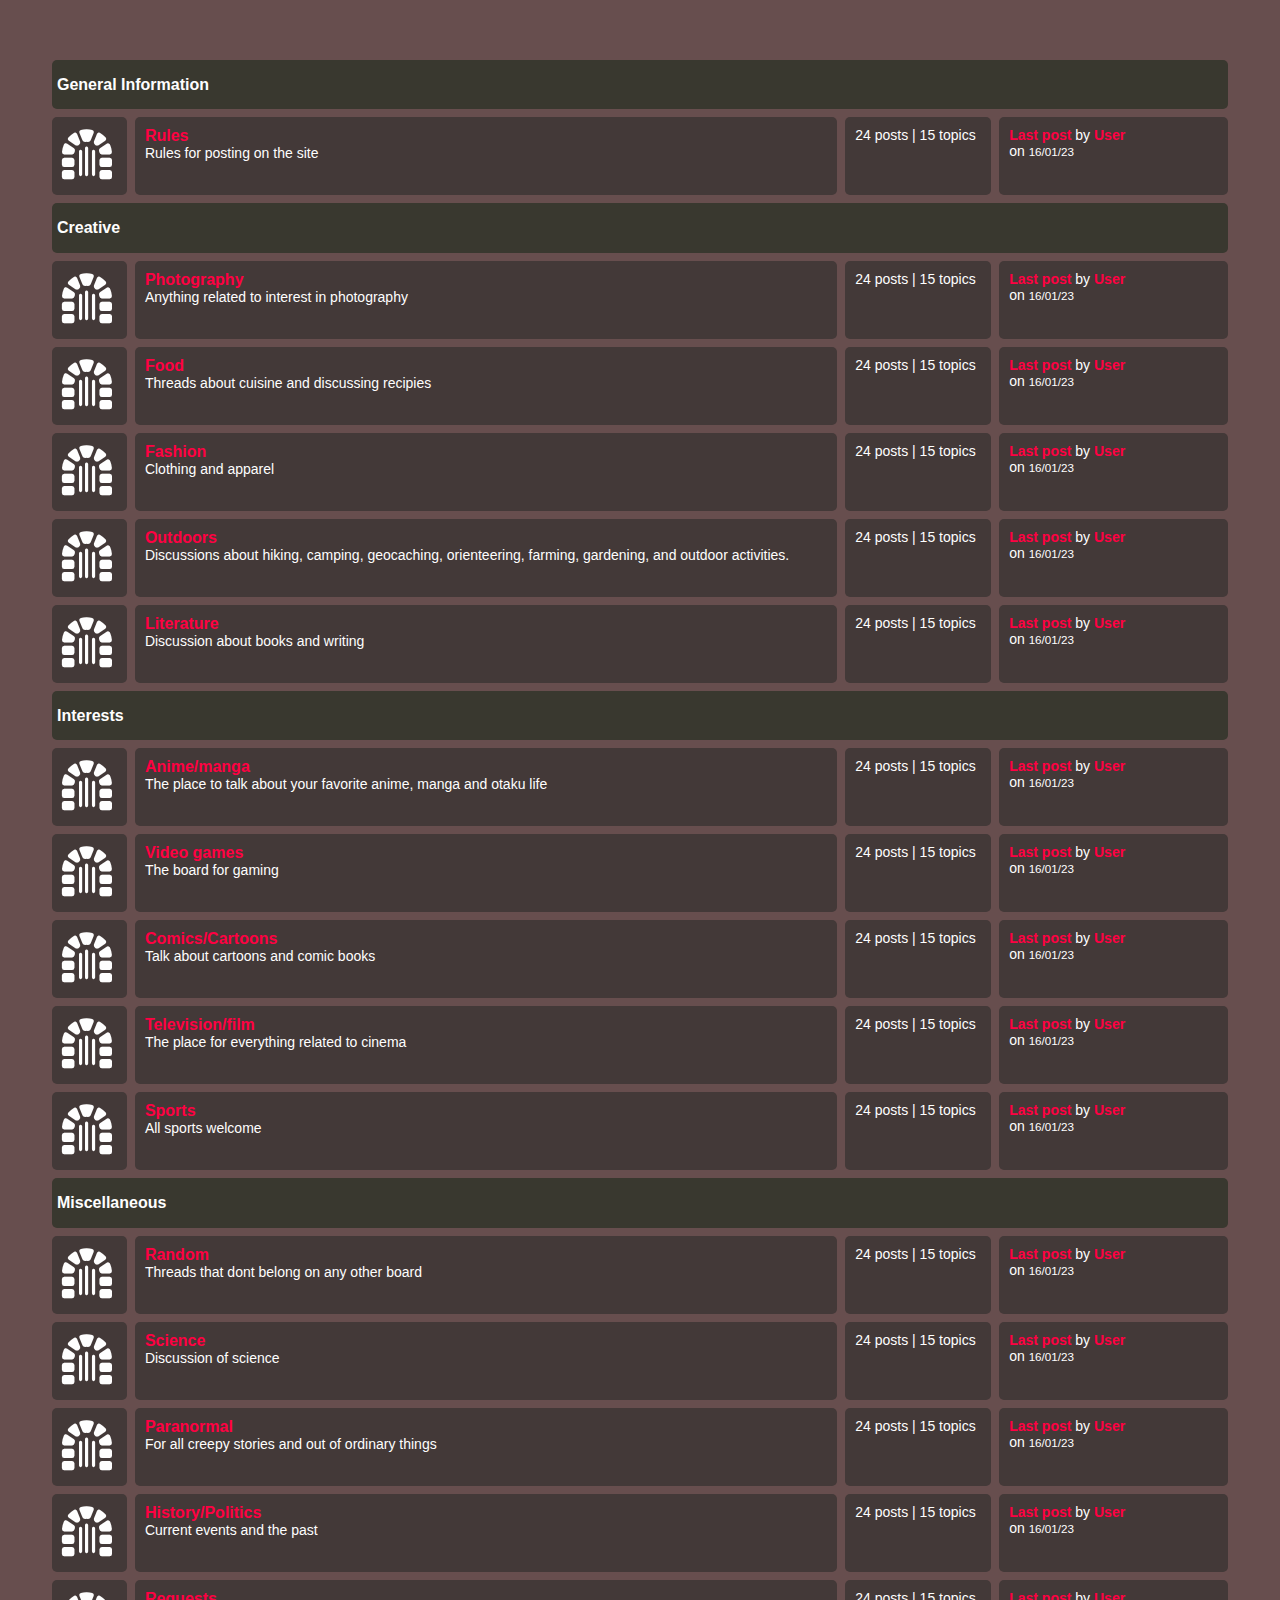
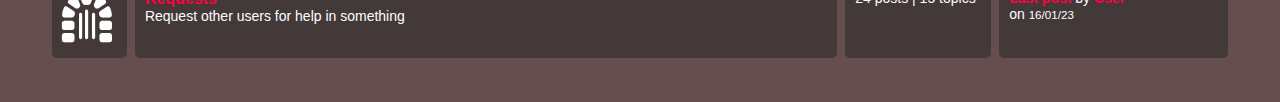
<file: index.html>
<!DOCTYPE html>
<html lang="en">
<head>
    <meta charset="UTF-8">
    <meta http-equiv="X-UA-Compatible" content="IE=edge">
    <meta name="viewport" content="width=device-width, initial-scale=1.0">
    <title>NeatTopics</title>
    <link rel="stylesheet" href="fontawesome-free-6.2.1-web\css\all.min.css">
    <link rel="stylesheet" href="style.css" class="rel">
</head>
<body>
    <div class="container">
        <div class="subforum">
            <div class="subforum-title">
                <h1>General Information</h1>
            </div>

            <!-- one board start -->
            <div class="subforum-row">
                <div class="subforum-icon subforum-column">
                    <i class="fa-solid fa-dungeon"></i>
                    
                </div>
                <div class="subforum-description subforum-column">
                    <h1><a href="">Rules</a></h1>
                    <p>Rules for posting on the site</p>
                </div>
                <div class="subforum-stats subforum-column">
                    <span>24 posts | 15 topics</span>
                </div>
                <div class="subforum-info subforum-column">
                    <b><a href="">Last post</a></b> by <a href="">User</a>
                    <br>
                    on <small>16/01/23</small>
                </div>
            </div>
            <!-- one board end -->

            <hr class="subforum-divider">

            <div class="subforum-title">
                <h1>Creative</h1>
            </div>
            <div class="subforum-row">
                <div class="subforum-icon subforum-column">
                    <i class="fa-solid fa-dungeon"></i>
                    
                </div>
                <div class="subforum-description subforum-column">
                    <h1><a href="">Photography</a></h1>
                    <p>Anything related to interest in photography</p>
                </div>
                <div class="subforum-stats subforum-column">
                    <span>24 posts | 15 topics</span>
                </div>
                <div class="subforum-info subforum-column">
                    <b><a href="">Last post</a></b> by <a href="">User</a>
                    <br>
                    on <small>16/01/23</small>
                </div>
            </div>
            <div class="subforum-row">
                <div class="subforum-icon subforum-column">
                    <i class="fa-solid fa-dungeon"></i>
                    
                </div>
                <div class="subforum-description subforum-column">
                    <h1><a href="">Food</a></h1>
                    <p>Threads about cuisine and discussing recipies</p>
                </div>
                <div class="subforum-stats subforum-column">
                    <span>24 posts | 15 topics</span>
                </div>
                <div class="subforum-info subforum-column">
                    <b><a href="">Last post</a></b> by <a href="">User</a>
                    <br>
                    on <small>16/01/23</small>
                </div>
            </div>
            <div class="subforum-row">
                <div class="subforum-icon subforum-column">
                    <i class="fa-solid fa-dungeon"></i>
                    
                </div>
                <div class="subforum-description subforum-column">
                    <h1><a href="">Fashion</a></h1>
                    <p>Clothing and apparel</p>
                </div>
                <div class="subforum-stats subforum-column">
                    <span>24 posts | 15 topics</span>
                </div>
                <div class="subforum-info subforum-column">
                    <b><a href="">Last post</a></b> by <a href="">User</a>
                    <br>
                    on <small>16/01/23</small>
                </div>
            </div>
            <div class="subforum-row">
                <div class="subforum-icon subforum-column">
                    <i class="fa-solid fa-dungeon"></i>
                    
                </div>
                <div class="subforum-description subforum-column">
                    <h1><a href="">Outdoors</a></h1>
                    <p>Discussions about hiking, camping, geocaching, orienteering, farming, gardening, and outdoor activities.
                    </p>
                </div>
                <div class="subforum-stats subforum-column">
                    <span>24 posts | 15 topics</span>
                </div>
                <div class="subforum-info subforum-column">
                    <b><a href="">Last post</a></b> by <a href="">User</a>
                    <br>
                    on <small>16/01/23</small>
                </div>
            </div>
            <div class="subforum-row">
                <div class="subforum-icon subforum-column">
                    <i class="fa-solid fa-dungeon"></i>
                    
                </div>
                <div class="subforum-description subforum-column">
                    <h1><a href="">Literature</a></h1>
                    <p>Discussion about books and writing</p>
                </div>
                <div class="subforum-stats subforum-column">
                    <span>24 posts | 15 topics</span>
                </div>
                <div class="subforum-info subforum-column">
                    <b><a href="">Last post</a></b> by <a href="">User</a>
                    <br>
                    on <small>16/01/23</small>
                </div>
            </div>

            <hr class="subforum-divider">

            <div class="subforum-title">
                <h1>Interests</h1>
            </div>
            <div class="subforum-row">
                <div class="subforum-icon subforum-column">
                    <i class="fa-solid fa-dungeon"></i>
                    
                </div>
                <div class="subforum-description subforum-column">
                    <h1><a href="">Anime/manga</a></h1>
                    <p>The place to talk about your favorite anime, manga and otaku life</p>
                </div>
                <div class="subforum-stats subforum-column">
                    <span>24 posts | 15 topics</span>
                </div>
                <div class="subforum-info subforum-column">
                    <b><a href="">Last post</a></b> by <a href="">User</a>
                    <br>
                    on <small>16/01/23</small>
                </div>
            </div>
            <div class="subforum-row">
                <div class="subforum-icon subforum-column">
                    <i class="fa-solid fa-dungeon"></i>
                    
                </div>
                <div class="subforum-description subforum-column">
                    <h1><a href="">Video games</a></h1>
                    <p>The board for gaming</p>
                </div>
                <div class="subforum-stats subforum-column">
                    <span>24 posts | 15 topics</span>
                </div>
                <div class="subforum-info subforum-column">
                    <b><a href="">Last post</a></b> by <a href="">User</a>
                    <br>
                    on <small>16/01/23</small>
                </div>
            </div>
            <div class="subforum-row">
                <div class="subforum-icon subforum-column">
                    <i class="fa-solid fa-dungeon"></i>
                    
                </div>
                <div class="subforum-description subforum-column">
                    <h1><a href="">Comics/Cartoons</a></h1>
                    <p>Talk about cartoons and comic books</p>
                </div>
                <div class="subforum-stats subforum-column">
                    <span>24 posts | 15 topics</span>
                </div>
                <div class="subforum-info subforum-column">
                    <b><a href="">Last post</a></b> by <a href="">User</a>
                    <br>
                    on <small>16/01/23</small>
                </div>
            </div>
            <div class="subforum-row">
                <div class="subforum-icon subforum-column">
                    <i class="fa-solid fa-dungeon"></i>
                    
                </div>
                <div class="subforum-description subforum-column">
                    <h1><a href="">Television/film</a></h1>
                    <p>The place for everything related to cinema
                    </p>
                </div>
                <div class="subforum-stats subforum-column">
                    <span>24 posts | 15 topics</span>
                </div>
                <div class="subforum-info subforum-column">
                    <b><a href="">Last post</a></b> by <a href="">User</a>
                    <br>
                    on <small>16/01/23</small>
                </div>
            </div>
            <div class="subforum-row">
                <div class="subforum-icon subforum-column">
                    <i class="fa-solid fa-dungeon"></i>
                    
                </div>
                <div class="subforum-description subforum-column">
                    <h1><a href="">Sports</a></h1>
                    <p>All sports welcome</p>
                </div>
                <div class="subforum-stats subforum-column">
                    <span>24 posts | 15 topics</span>
                </div>
                <div class="subforum-info subforum-column">
                    <b><a href="">Last post</a></b> by <a href="">User</a>
                    <br>
                    on <small>16/01/23</small>
                </div>
            </div>


            <hr class="subforum-divider">

            <div class="subforum-title">
                <h1>Miscellaneous</h1>
            </div>
            <div class="subforum-row">
                <div class="subforum-icon subforum-column">
                    <i class="fa-solid fa-dungeon"></i>
                    
                </div>
                <div class="subforum-description subforum-column">
                    <h1><a href="">Random</a></h1>
                    <p>Threads that dont belong on any other board</p>
                </div>
                <div class="subforum-stats subforum-column">
                    <span>24 posts | 15 topics</span>
                </div>
                <div class="subforum-info subforum-column">
                    <b><a href="">Last post</a></b> by <a href="">User</a>
                    <br>
                    on <small>16/01/23</small>
                </div>
            </div>
            <div class="subforum-row">
                <div class="subforum-icon subforum-column">
                    <i class="fa-solid fa-dungeon"></i>
                    
                </div>
                <div class="subforum-description subforum-column">
                    <h1><a href="">Science</a></h1>
                    <p>Discussion of science</p>
                </div>
                <div class="subforum-stats subforum-column">
                    <span>24 posts | 15 topics</span>
                </div>
                <div class="subforum-info subforum-column">
                    <b><a href="">Last post</a></b> by <a href="">User</a>
                    <br>
                    on <small>16/01/23</small>
                </div>
            </div>
            <div class="subforum-row">
                <div class="subforum-icon subforum-column">
                    <i class="fa-solid fa-dungeon"></i>
                    
                </div>
                <div class="subforum-description subforum-column">
                    <h1><a href="">Paranormal</a></h1>
                    <p>For all creepy stories and out of ordinary things</p>
                </div>
                <div class="subforum-stats subforum-column">
                    <span>24 posts | 15 topics</span>
                </div>
                <div class="subforum-info subforum-column">
                    <b><a href="">Last post</a></b> by <a href="">User</a>
                    <br>
                    on <small>16/01/23</small>
                </div>
            </div>
            <div class="subforum-row">
                <div class="subforum-icon subforum-column">
                    <i class="fa-solid fa-dungeon"></i>
                    
                </div>
                <div class="subforum-description subforum-column">
                    <h1><a href="">History/Politics</a></h1>
                    <p>Current events and the past
                    </p>
                </div>
                <div class="subforum-stats subforum-column">
                    <span>24 posts | 15 topics</span>
                </div>
                <div class="subforum-info subforum-column">
                    <b><a href="">Last post</a></b> by <a href="">User</a>
                    <br>
                    on <small>16/01/23</small>
                </div>
            </div>
            <div class="subforum-row">
                <div class="subforum-icon subforum-column">
                    <i class="fa-solid fa-dungeon"></i>
                    
                </div>
                <div class="subforum-description subforum-column">
                    <h1><a href="">Requests</a></h1>
                    <p>Request other users for help in something</p>
                </div>
                <div class="subforum-stats subforum-column">
                    <span>24 posts | 15 topics</span>
                </div>
                <div class="subforum-info subforum-column">
                    <b><a href="">Last post</a></b> by <a href="">User</a>
                    <br>
                    on <small>16/01/23</small>
                </div>
            </div>
            
            
        </div>
        
    </div>
    
</body>
</html>
</file>
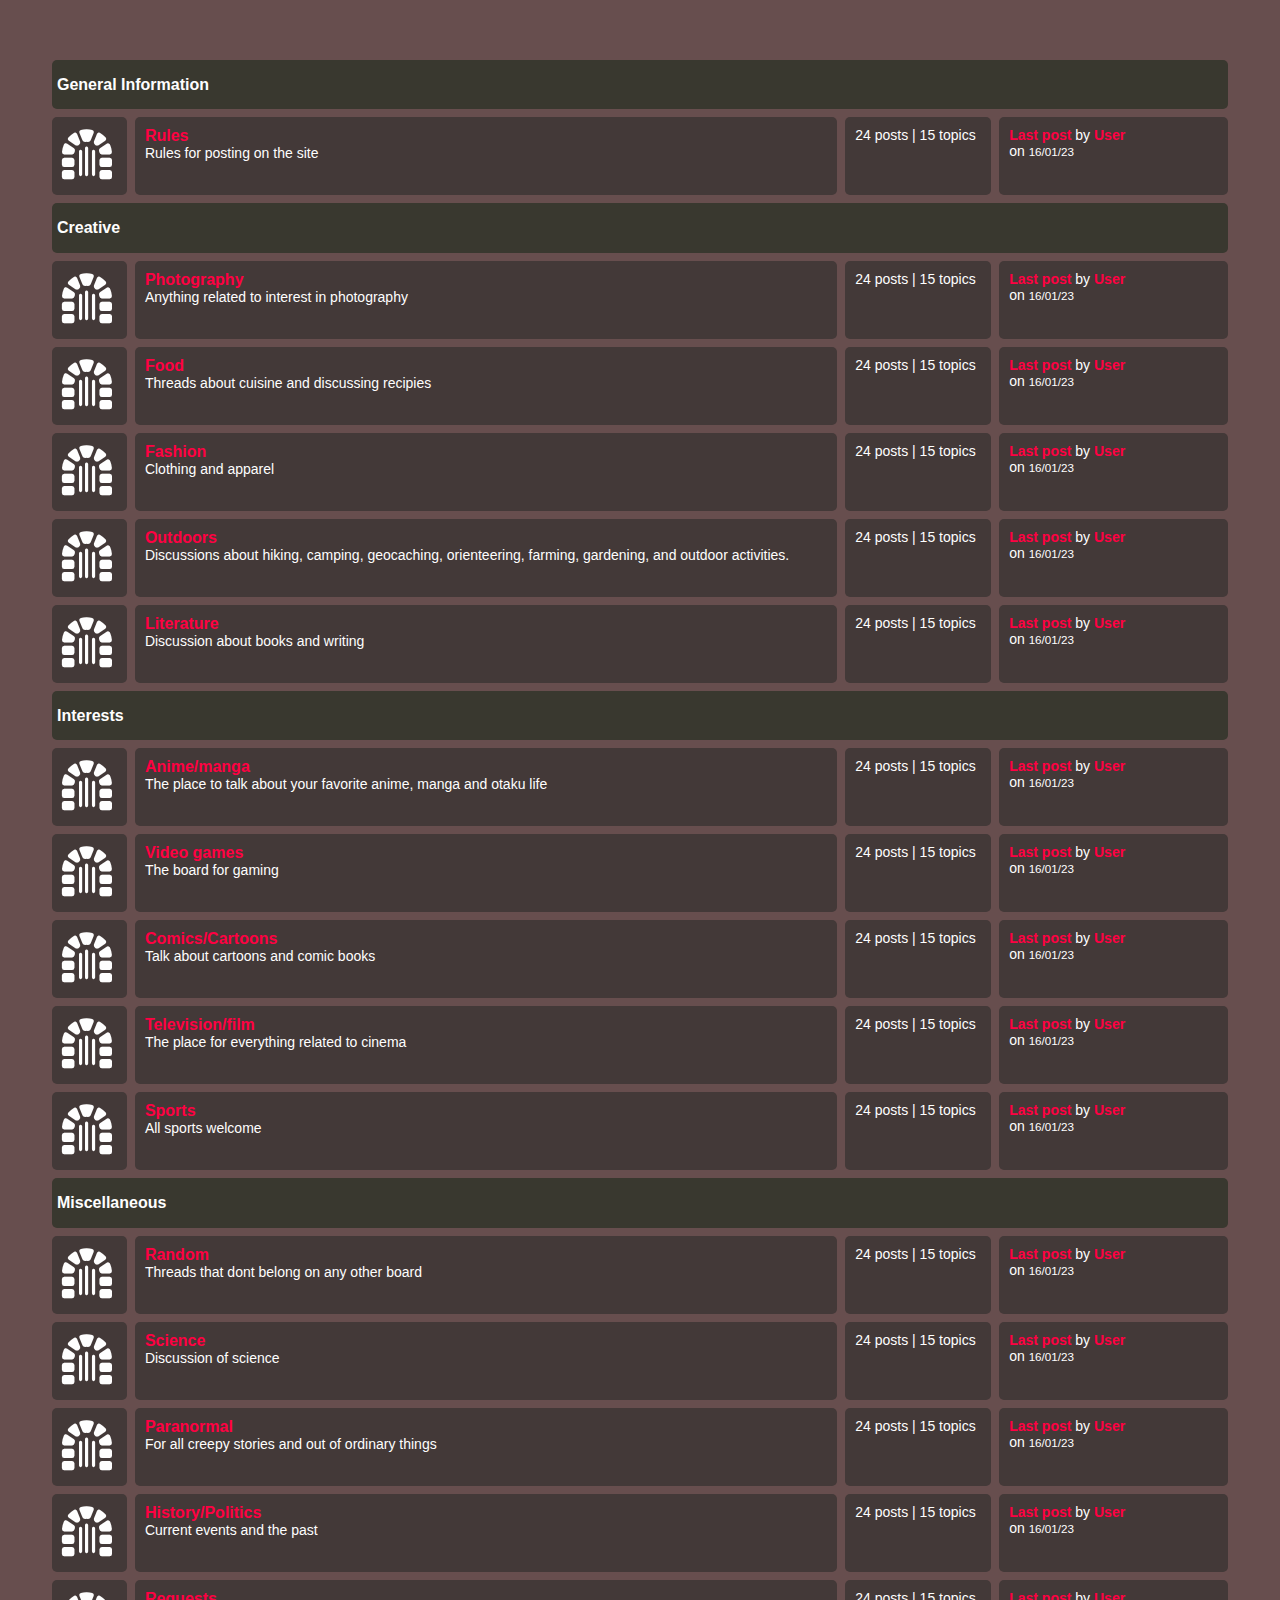
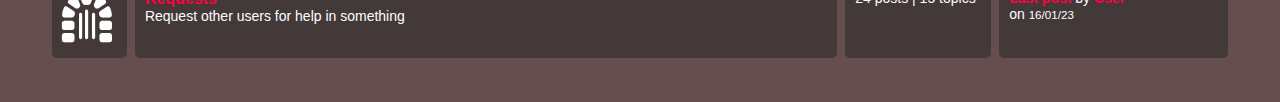
<file: home.html>
<!DOCTYPE html>
<html lang="en">
<head>
    <meta charset="UTF-8">
    <meta http-equiv="X-UA-Compatible" content="IE=edge">
    <meta name="viewport" content="width=device-width, initial-scale=1.0">
    <title>NeatTopics</title>
    <link rel="stylesheet" href="fontawesome-free-6.2.1-web\css\all.min.css">
    <link rel="stylesheet" href="style.css" class="rel">
</head>
<body>
    <div class="container">
        <div class="subforum">
            <div class="subforum-title">
                <h1>General Information</h1>
            </div>

            <!-- one board start -->
            <div class="subforum-row">
                <div class="subforum-icon subforum-column">
                    <i class="fa-solid fa-dungeon"></i>
                    
                </div>
                <div class="subforum-description subforum-column">
                    <h1><a href="">Rules</a></h1>
                    <p>Rules for posting on the site</p>
                </div>
                <div class="subforum-stats subforum-column">
                    <span>24 posts | 15 topics</span>
                </div>
                <div class="subforum-info subforum-column">
                    <b><a href="">Last post</a></b> by <a href="">User</a>
                    <br>
                    on <small>16/01/23</small>
                </div>
            </div>
            <!-- one board end -->

            <hr class="subforum-divider">

            <div class="subforum-title">
                <h1>Creative</h1>
            </div>
            <div class="subforum-row">
                <div class="subforum-icon subforum-column">
                    <i class="fa-solid fa-dungeon"></i>
                    
                </div>
                <div class="subforum-description subforum-column">
                    <h1><a href="">Photography</a></h1>
                    <p>Anything related to interest in photography</p>
                </div>
                <div class="subforum-stats subforum-column">
                    <span>24 posts | 15 topics</span>
                </div>
                <div class="subforum-info subforum-column">
                    <b><a href="">Last post</a></b> by <a href="">User</a>
                    <br>
                    on <small>16/01/23</small>
                </div>
            </div>
            <div class="subforum-row">
                <div class="subforum-icon subforum-column">
                    <i class="fa-solid fa-dungeon"></i>
                    
                </div>
                <div class="subforum-description subforum-column">
                    <h1><a href="">Food</a></h1>
                    <p>Threads about cuisine and discussing recipies</p>
                </div>
                <div class="subforum-stats subforum-column">
                    <span>24 posts | 15 topics</span>
                </div>
                <div class="subforum-info subforum-column">
                    <b><a href="">Last post</a></b> by <a href="">User</a>
                    <br>
                    on <small>16/01/23</small>
                </div>
            </div>
            <div class="subforum-row">
                <div class="subforum-icon subforum-column">
                    <i class="fa-solid fa-dungeon"></i>
                    
                </div>
                <div class="subforum-description subforum-column">
                    <h1><a href="">Fashion</a></h1>
                    <p>Clothing and apparel</p>
                </div>
                <div class="subforum-stats subforum-column">
                    <span>24 posts | 15 topics</span>
                </div>
                <div class="subforum-info subforum-column">
                    <b><a href="">Last post</a></b> by <a href="">User</a>
                    <br>
                    on <small>16/01/23</small>
                </div>
            </div>
            <div class="subforum-row">
                <div class="subforum-icon subforum-column">
                    <i class="fa-solid fa-dungeon"></i>
                    
                </div>
                <div class="subforum-description subforum-column">
                    <h1><a href="">Outdoors</a></h1>
                    <p>Discussions about hiking, camping, geocaching, orienteering, farming, gardening, and outdoor activities.
                    </p>
                </div>
                <div class="subforum-stats subforum-column">
                    <span>24 posts | 15 topics</span>
                </div>
                <div class="subforum-info subforum-column">
                    <b><a href="">Last post</a></b> by <a href="">User</a>
                    <br>
                    on <small>16/01/23</small>
                </div>
            </div>
            <div class="subforum-row">
                <div class="subforum-icon subforum-column">
                    <i class="fa-solid fa-dungeon"></i>
                    
                </div>
                <div class="subforum-description subforum-column">
                    <h1><a href="">Literature</a></h1>
                    <p>Discussion about books and writing</p>
                </div>
                <div class="subforum-stats subforum-column">
                    <span>24 posts | 15 topics</span>
                </div>
                <div class="subforum-info subforum-column">
                    <b><a href="">Last post</a></b> by <a href="">User</a>
                    <br>
                    on <small>16/01/23</small>
                </div>
            </div>

            <hr class="subforum-divider">

            <div class="subforum-title">
                <h1>Interests</h1>
            </div>
            <div class="subforum-row">
                <div class="subforum-icon subforum-column">
                    <i class="fa-solid fa-dungeon"></i>
                    
                </div>
                <div class="subforum-description subforum-column">
                    <h1><a href="">Anime/manga</a></h1>
                    <p>The place to talk about your favorite anime, manga and otaku life</p>
                </div>
                <div class="subforum-stats subforum-column">
                    <span>24 posts | 15 topics</span>
                </div>
                <div class="subforum-info subforum-column">
                    <b><a href="">Last post</a></b> by <a href="">User</a>
                    <br>
                    on <small>16/01/23</small>
                </div>
            </div>
            <div class="subforum-row">
                <div class="subforum-icon subforum-column">
                    <i class="fa-solid fa-dungeon"></i>
                    
                </div>
                <div class="subforum-description subforum-column">
                    <h1><a href="">Video games</a></h1>
                    <p>The board for gaming</p>
                </div>
                <div class="subforum-stats subforum-column">
                    <span>24 posts | 15 topics</span>
                </div>
                <div class="subforum-info subforum-column">
                    <b><a href="">Last post</a></b> by <a href="">User</a>
                    <br>
                    on <small>16/01/23</small>
                </div>
            </div>
            <div class="subforum-row">
                <div class="subforum-icon subforum-column">
                    <i class="fa-solid fa-dungeon"></i>
                    
                </div>
                <div class="subforum-description subforum-column">
                    <h1><a href="">Comics/Cartoons</a></h1>
                    <p>Talk about cartoons and comic books</p>
                </div>
                <div class="subforum-stats subforum-column">
                    <span>24 posts | 15 topics</span>
                </div>
                <div class="subforum-info subforum-column">
                    <b><a href="">Last post</a></b> by <a href="">User</a>
                    <br>
                    on <small>16/01/23</small>
                </div>
            </div>
            <div class="subforum-row">
                <div class="subforum-icon subforum-column">
                    <i class="fa-solid fa-dungeon"></i>
                    
                </div>
                <div class="subforum-description subforum-column">
                    <h1><a href="">Television/film</a></h1>
                    <p>The place for everything related to cinema
                    </p>
                </div>
                <div class="subforum-stats subforum-column">
                    <span>24 posts | 15 topics</span>
                </div>
                <div class="subforum-info subforum-column">
                    <b><a href="">Last post</a></b> by <a href="">User</a>
                    <br>
                    on <small>16/01/23</small>
                </div>
            </div>
            <div class="subforum-row">
                <div class="subforum-icon subforum-column">
                    <i class="fa-solid fa-dungeon"></i>
                    
                </div>
                <div class="subforum-description subforum-column">
                    <h1><a href="">Sports</a></h1>
                    <p>All sports welcome</p>
                </div>
                <div class="subforum-stats subforum-column">
                    <span>24 posts | 15 topics</span>
                </div>
                <div class="subforum-info subforum-column">
                    <b><a href="">Last post</a></b> by <a href="">User</a>
                    <br>
                    on <small>16/01/23</small>
                </div>
            </div>


            <hr class="subforum-divider">

            <div class="subforum-title">
                <h1>Miscellaneous</h1>
            </div>
            <div class="subforum-row">
                <div class="subforum-icon subforum-column">
                    <i class="fa-solid fa-dungeon"></i>
                    
                </div>
                <div class="subforum-description subforum-column">
                    <h1><a href="">Random</a></h1>
                    <p>Threads that dont belong on any other board</p>
                </div>
                <div class="subforum-stats subforum-column">
                    <span>24 posts | 15 topics</span>
                </div>
                <div class="subforum-info subforum-column">
                    <b><a href="">Last post</a></b> by <a href="">User</a>
                    <br>
                    on <small>16/01/23</small>
                </div>
            </div>
            <div class="subforum-row">
                <div class="subforum-icon subforum-column">
                    <i class="fa-solid fa-dungeon"></i>
                    
                </div>
                <div class="subforum-description subforum-column">
                    <h1><a href="">Science</a></h1>
                    <p>Discussion of science</p>
                </div>
                <div class="subforum-stats subforum-column">
                    <span>24 posts | 15 topics</span>
                </div>
                <div class="subforum-info subforum-column">
                    <b><a href="">Last post</a></b> by <a href="">User</a>
                    <br>
                    on <small>16/01/23</small>
                </div>
            </div>
            <div class="subforum-row">
                <div class="subforum-icon subforum-column">
                    <i class="fa-solid fa-dungeon"></i>
                    
                </div>
                <div class="subforum-description subforum-column">
                    <h1><a href="">Paranormal</a></h1>
                    <p>For all creepy stories and out of ordinary things</p>
                </div>
                <div class="subforum-stats subforum-column">
                    <span>24 posts | 15 topics</span>
                </div>
                <div class="subforum-info subforum-column">
                    <b><a href="">Last post</a></b> by <a href="">User</a>
                    <br>
                    on <small>16/01/23</small>
                </div>
            </div>
            <div class="subforum-row">
                <div class="subforum-icon subforum-column">
                    <i class="fa-solid fa-dungeon"></i>
                    
                </div>
                <div class="subforum-description subforum-column">
                    <h1><a href="">History/Politics</a></h1>
                    <p>Current events and the past
                    </p>
                </div>
                <div class="subforum-stats subforum-column">
                    <span>24 posts | 15 topics</span>
                </div>
                <div class="subforum-info subforum-column">
                    <b><a href="">Last post</a></b> by <a href="">User</a>
                    <br>
                    on <small>16/01/23</small>
                </div>
            </div>
            <div class="subforum-row">
                <div class="subforum-icon subforum-column">
                    <i class="fa-solid fa-dungeon"></i>
                    
                </div>
                <div class="subforum-description subforum-column">
                    <h1><a href="">Requests</a></h1>
                    <p>Request other users for help in something</p>
                </div>
                <div class="subforum-stats subforum-column">
                    <span>24 posts | 15 topics</span>
                </div>
                <div class="subforum-info subforum-column">
                    <b><a href="">Last post</a></b> by <a href="">User</a>
                    <br>
                    on <small>16/01/23</small>
                </div>
            </div>
            
            
        </div>
        
    </div>
    
</body>
</html>
</file>
<file: style.css>
/*global*/

*{
    box-sizing: border-box;
}
html{
    font-size: 14px;
    font-family: 'Titillium Web', sans-serif;
    background-color: rgb(103, 78, 78);
    color: #FEFEFE;
}
a{
    color: #FF0042;
    font-weight: bolder;
    text-decoration: none;
}
h1{
    font-size: 16px;
    font-weight: bolder;
}

/*home*/

.container{
    margin: 20px;
    padding: 20px;
}

.subforum{
    margin-top:20px;
}

.subforum-title{
    background-color:#39382f;
    padding: 5px;
    border-radius: 5px;
    margin:4px;
}
.subforum-description *{
    margin-block: 0; 
}

.subforum-row{
    display: grid;
    grid-template-columns: 7% 60% 13% 20%;
}
.subforum-column{
    padding: 10px;
    margin: 4px;
    border-radius: 5px;
    background-color: #433938;
}
.center{
    display: flex;
    justify-content: center;
    align-items: center;

}
.subforum-icon{
    font-size: 50px;
  
}
.subforum-divider{
    display: none;
}
</file>
